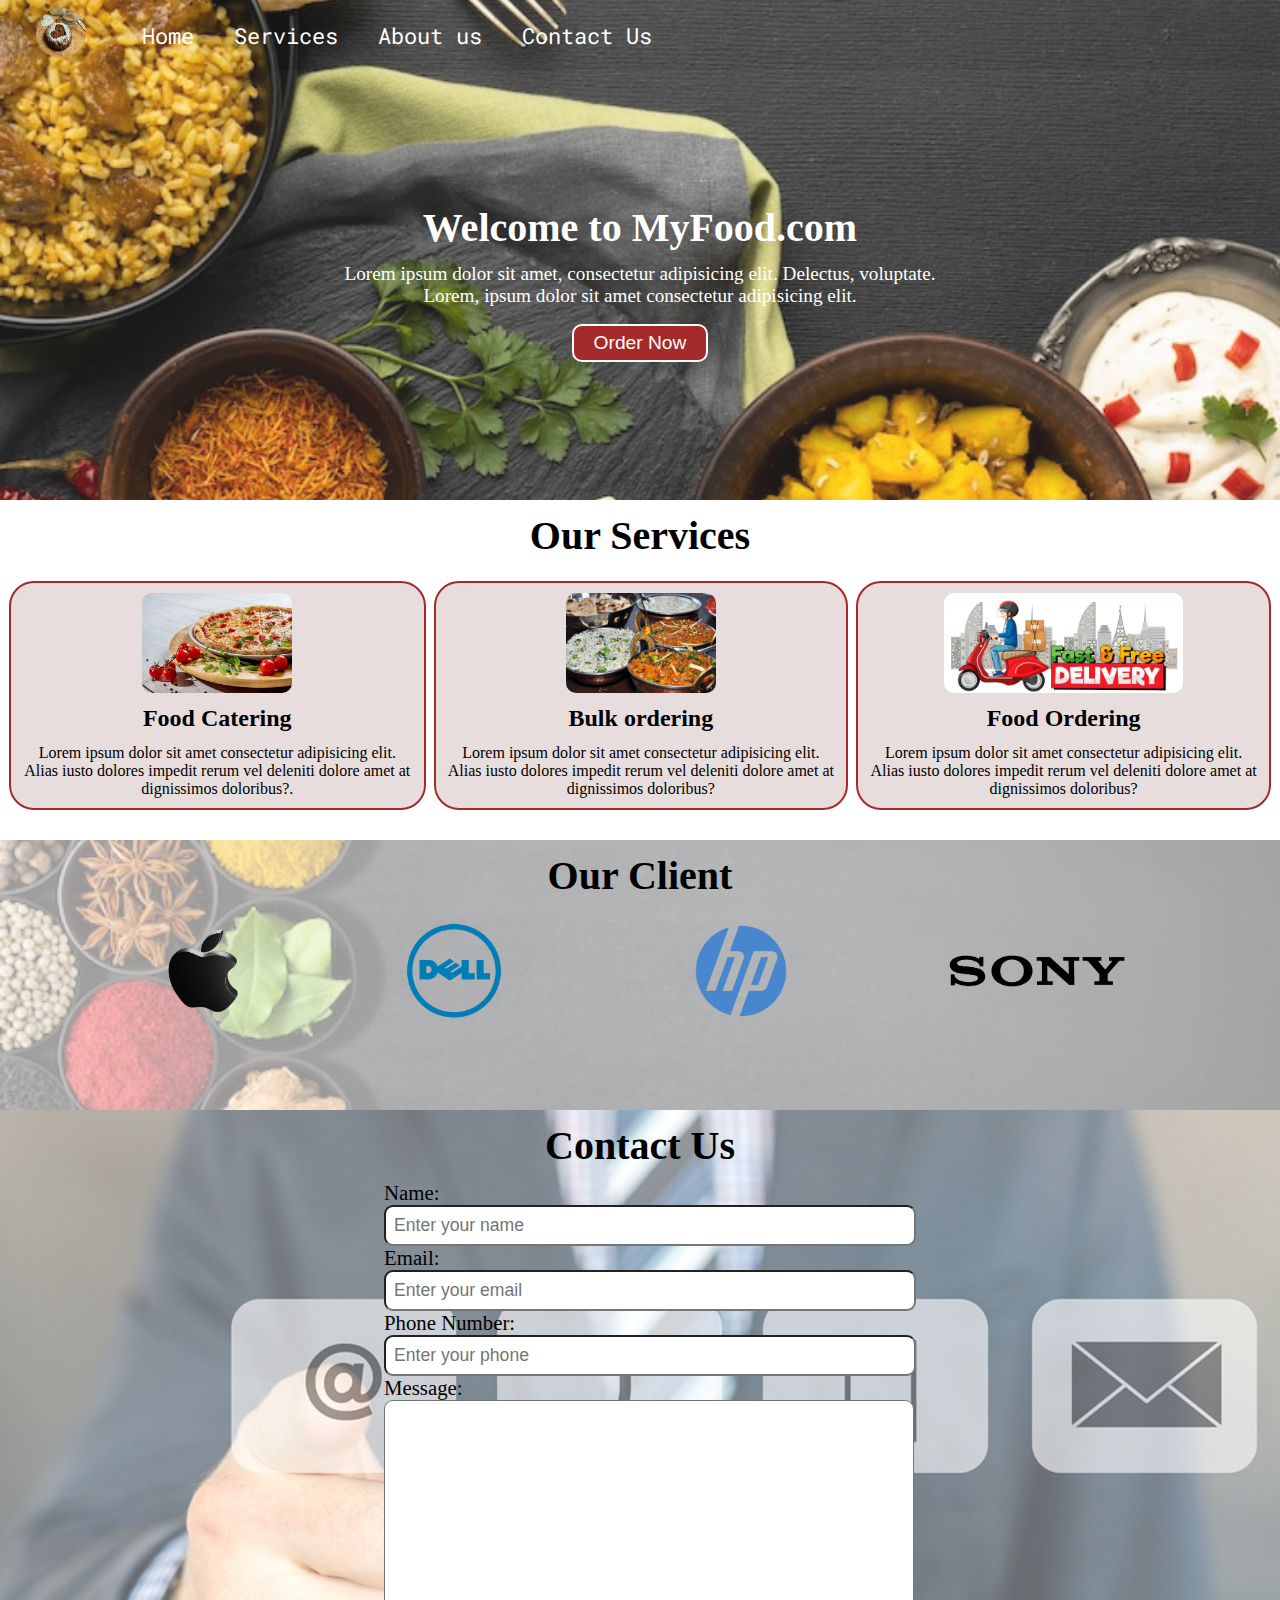
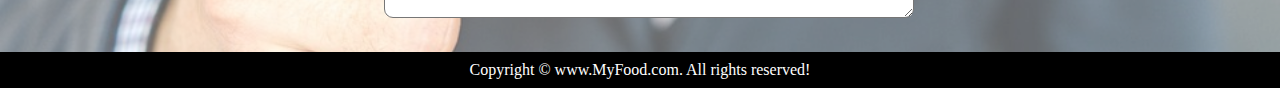
<file: index.html>
<!DOCTYPE html>
<html lang="en">

<head>
    <meta charset="UTF-8">
    <meta http-equiv="X-UA-Compatible" content="IE=edge">
    <meta name="viewport" content="width=device-width, initial-scale=1.0">
    <title>MyFood.com</title>
    <link rel="preconnect" href="https://fonts.googleapis.com">
    <link rel="preconnect" href="https://fonts.gstatic.com" crossorigin>
    <link href="https://fonts.googleapis.com/css2?family=Roboto+Mono&display=swap" rel="stylesheet">
    <link rel="stylesheet" href="style.css">
    <link rel="stylesheet" media="screen and (max-width: 1200px)" href="phone.css">
</head>

<body>
    <nav id="navbar">
        <div id="logo">
            <img src="logo.png" alt="Food.com" style=" width: 50px">
        </div>
        <ul>
            <li class="item"><a href="#">Home</a></li>
            <li class="item"><a href="#">Services</a></li>
            <li class="item"><a href="#">About us</a></li>
            <li class="item"><a href="#">Contact Us</a></li>
        </ul>
    </nav>
    <section id="Home">
        <h1 class="h-primary">Welcome to MyFood.com</h1>
        <p>Lorem ipsum dolor sit amet, consectetur adipisicing elit. Delectus, voluptate.</p>
        <p>Lorem, ipsum dolor sit amet consectetur adipisicing elit.</p>
        <button class="btn">Order Now</button>
    </section>

    <section class="service-container">
        <h1 class="h-primary center">Our Services</h1>
        <div id="services">
            <div class="box">
                <img src="img/1.webp" alt="...">
                <h2 class="h-secondary center">Food Catering</h2>
                <p class="center">Lorem ipsum dolor sit amet consectetur adipisicing elit. Alias iusto dolores impedit
                    rerum vel deleniti dolore amet at dignissimos doloribus?.</p>
            </div>
            <div class="box">
                <img src="img/2.jpg" alt="...">
                <h2 class="h-secondary center">Bulk ordering</h2>
                <p class="center">Lorem ipsum dolor sit amet consectetur adipisicing elit. Alias iusto dolores impedit
                    rerum vel deleniti dolore amet at dignissimos doloribus? </p>
            </div>
            <div class="box">
                <img src="img/3.webp" alt="...">
                <h2 class="h-secondary center">Food Ordering</h2>
                <p class="center">Lorem ipsum dolor sit amet consectetur adipisicing elit. Alias iusto dolores impedit
                    rerum vel deleniti dolore amet at dignissimos doloribus? </p>
            </div>
        </div>
    </section>
    <section id="client-section">
        <h1 class="h-primary center">Our Client</h1>
        <div id="client">
            <div class="client-items">
                <img src="img/4.png" alt="...">
            </div>
            <div class="client-items">
                <img src="img/9.png" alt="...">
            </div>
            <div class="client-items">
                <img src="img/6.png" alt="...">
            </div>
            <!-- <div class="client-items">
            <img src="img/12.png" alt="...">
        </div> -->
            <div class="client-items">
                <img src="img/10.png" alt="...">
            </div>
        </div>
    </section>
    <section id="contact">
        <h1 class="h-primary center"> Contact Us</h1>
        <div id="contact-box">
            <form action="">
                <div class="form-ground">
                    <label for="name">Name: </label>
                    <input type="text" name="name" id="name" placeholder="Enter your name">
                </div>
                <div class="form-ground">
                    <label for="email">Email: </label>
                    <input type="email" name="name" id="email" placeholder="Enter your email">
                </div>
                <div class="form-ground">
                    <label for="phone">Phone Number:</label>
                    <input type="phone" name="name" id="phone" placeholder="Enter your phone">
                </div>
                <div class="form-ground">
                    <label for="Message">Message:</label>
                    <textarea name="Message" id="Message" cols="30" rows="10"></textarea>
                </div>
            </form>
        </div>
    </section>
    <footer>
        <div class="center">
            Copyright &copy; www.MyFood.com. All rights reserved!
        </div>
    </footer>
</body>

</html>
</file>
<file: style.css>
* {
    margin: 0px;
    padding: 0px;
}

:root {
    --navbar-height: 60px;
}

/* Navigation Bar */
#navbar {
    display: flex;
    align-items: center;
    position: relative;
    top: 0px;
    font-family: 'Roboto Mono', monospace;
}

#navbar::before {
    content: "";
    background-color: black;
    position: absolute;
    top: 0px;
    left: 0px;
    height: 100%;
    width: 100%;
    z-index: -1;
    opacity: 0.2;
}




/* Navigation Bar : logo &img */
#logo {
    margin: 5px 30px;
}

#logo img {
    height: 50px;
    margin: 3px 6px;
    border-radius: 50px;
}

/* Navigation Bar : list Styling */
#navbar ul {
    display: flex;
}



#navbar ul li {
    list-style: none;
    font-size: 1.4rem;
}

#navbar ul li a {
    color: white;
    display: block;
    padding: 3px 20px;
    border-radius: 15px;
    text-decoration: none;
}

#navbar ul li a:hover {
    color: black;
    background-color: white;
}

/* Home section */
#Home {
    display: flex;
    flex-direction: column;
    height: 250px;
    padding: 90px 200px;
    justify-content: center;
    align-items: center;
}

#Home::before {
    content: "";
    background: url('../fbc.jpg')no-repeat center center/cover;
    position: absolute;
    top: 0px;
    left: 0px;
    height: 500px;
    width: 100%;
    z-index: -1;
    opacity: 0.90;
}

#Home h1 {
    color: white;
    text-align: center;
    font-family: 'Source Serif Pro', serif;
}

#Home p {
    color: white;
    text-align: center;
    font-size: 1.2rem;
    

}

/* services section */
#services {
    margin: 5px;
    display: flex;
    /* background-color: rgb(234, 234, 245); */
}

#services .box {
    border: 2px solid brown;
    padding: 10px;
    margin: 5px 4px;
    border-radius: 25px;
    background: #e7dddd;
    margin-bottom:25px;
}

#services .box img {
    height: 100px;
    margin: auto;
    display: block;
    border-radius: 10px;
}

#services .box p {
    font-family: 'Passion One', cursive;
}

/* Client_Section */
#client-section {
    height: 270px;
}

#client-section::before {
    content: "";
    position: absolute;
    background: url('../fbc4.webp') no-repeat center center/cover;
    height: 270px;
    width: 100%;
    z-index: -1;
    opacity: 0.4;
}

#client {
    display: flex;
    justify-content: center;
    align-items: center;
}

#client img {
    height: 100px;
    margin: 10px 60px;
}

.client-item {
    padding: 34px;
}

/* contact-section */
#contact {
    position: relative;
}

#contact::before {
    content: "";
    position: absolute;
    width: 100%;
    height: 100%;
    z-index: -1;
    opacity: 0.6;
    background: url('../cont.jpg') no-repeat center center/cover;
}
#contact-box{
    display: flex;
    justify-content: center;
    align-items: center;
    padding-bottom:30px;
}
#contact-box input,
#contact-box textarea{
    width: 100%;
    padding: 0.5rem;
    border-radius: 9px;
    font-size: 1.1rem;
}
#contact-box form{
    width: 40%;
}
#contact-box label{
    font-size: 1.3rem;
}
footer{
    background-color: black;
    color: white;
    padding: 9px 20px;
}

/* utility classes */
.h-primary {
    font-size: 2.5rem;
    padding: 12px;
    
}

.h-secondary {
    font-size: 1.5rem;
    padding: 12px;
    
}

.btn {
    padding: 6px 20px;
    border: 2px solid white;
    background-color: brown;
    color: white;
    margin: 17px;
    font-size: 1.2rem;
    border-radius: 10px;
    cursor: pointer;
}

.center {
    text-align: center;
}
</file>
<file: phone.css>
#navbar{
    flex-direction: column;
}
#navbar ul li a{
    font-size: 1rem;
    padding: 0px 7px;
}
#Home{
     height: 380px;
     padding: 3px 70px;
}
#Home::before{
     height: 470px;
}
#Home p{
    font-size: 13px;
}
#services{
    flex-direction: column;
}
#services .box{
    padding: 10px;
    margin: 2px 0px;
    margin-bottom: 20px;
}

#client{
    flex-wrap: wrap;
}
#client img{
    width: 60px;
    padding: 6px;
    height: auto;
}
.h-primary{
    font-size: 26px;
}
.btn{
    font-size: 13px;
    padding: 4px 8px;
}
#contact-box form{
    width: 80%;
}
</file>
